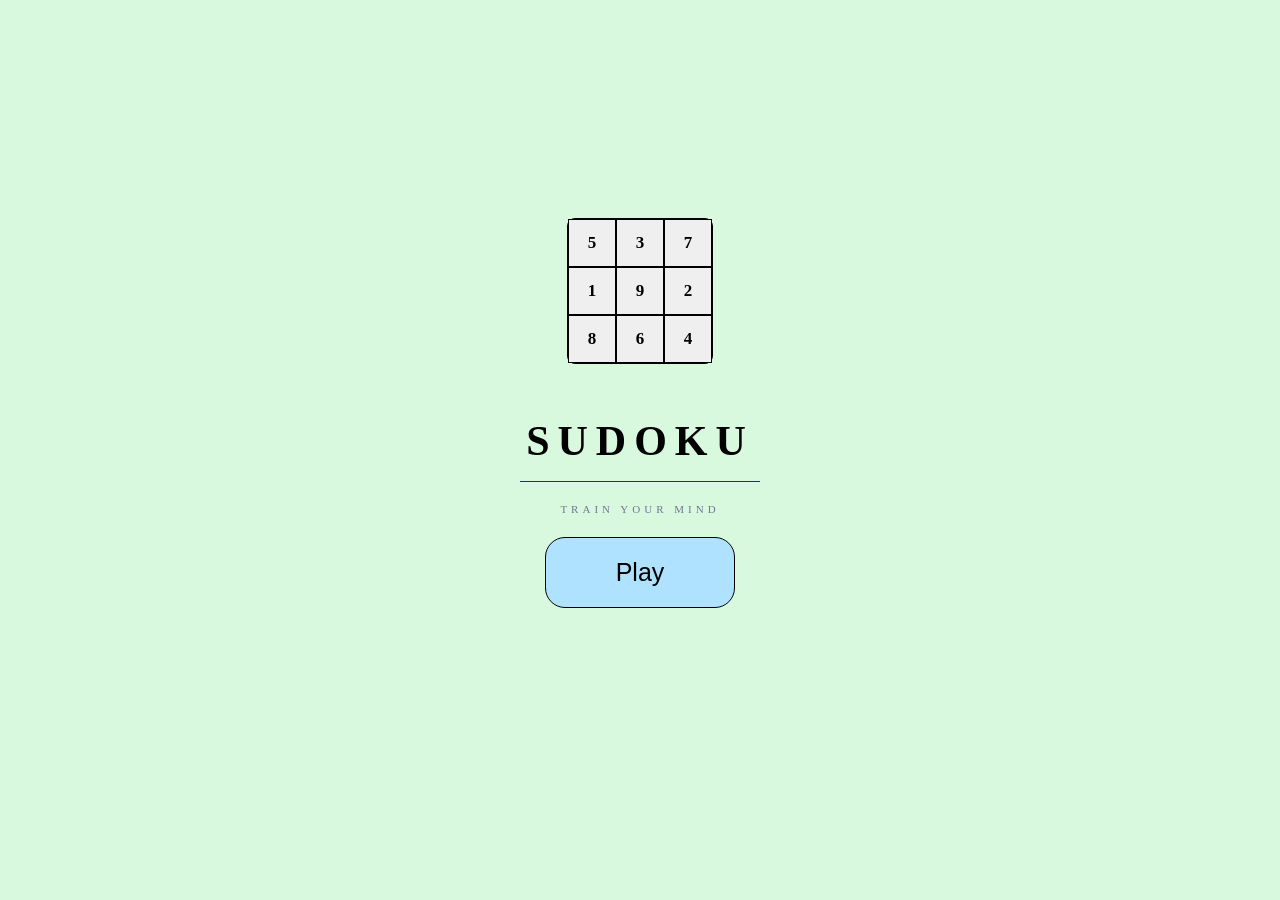
<file: index.html>
<!doctype html>
<html lang="en">
  <head>
    <meta charset="UTF-8" />
    <meta name="viewport" content="width=device-width, initial-scale=1.0" />
    <title>Home</title>
    <link rel="stylesheet" href="index.css" />
  </head>
  <body>
    <div id="container">
      <div id="block"></div>
      <h1 id="text">Sudoku</h1>
      <hr id="divider" />
      <h3 id="subtext">Train your mind</h3>
      <button id="play">Play</button>
    </div>
  </body>
  <script src="index.js"></script>
</html>
</file>
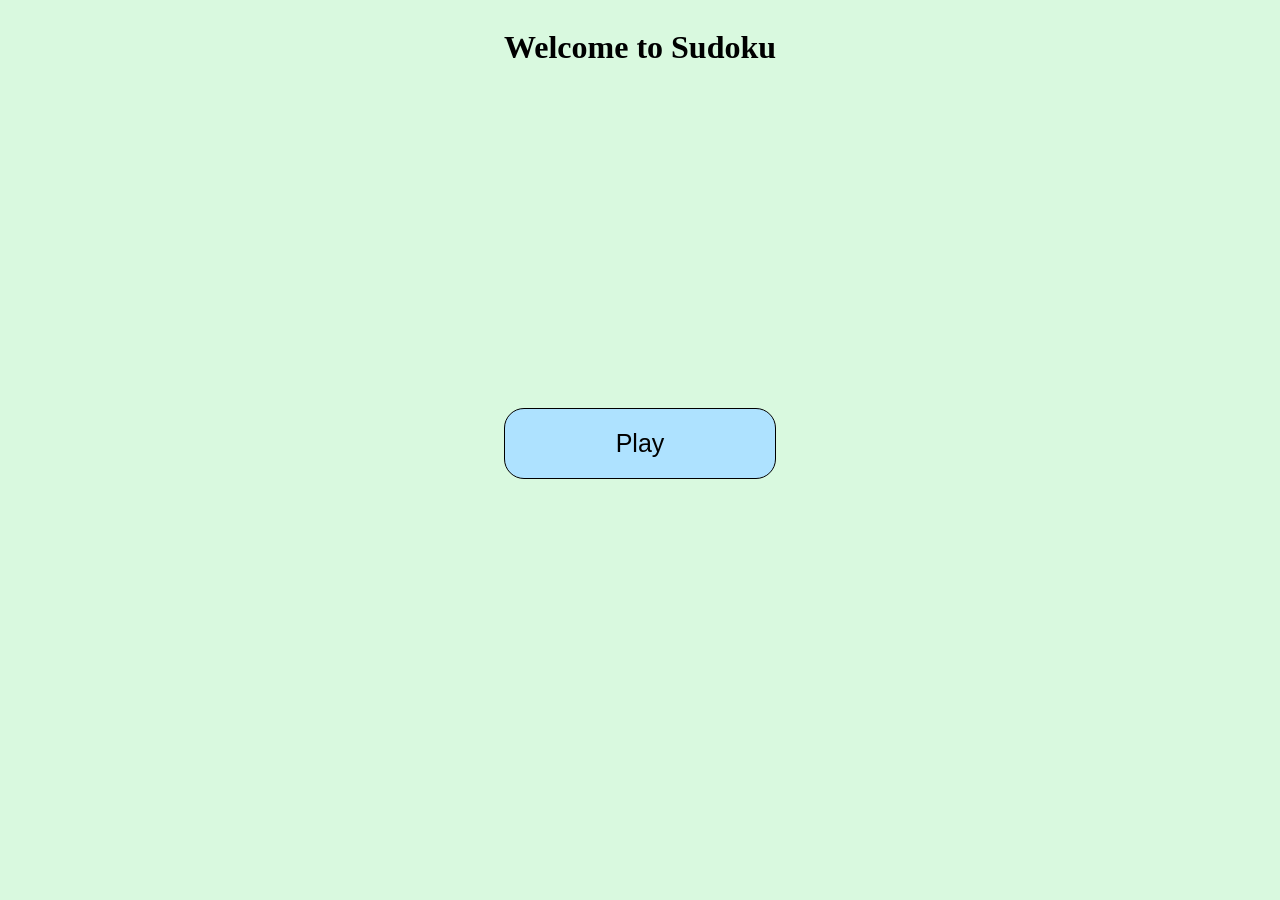
<file: index/index.html>
<!doctype html>
<html lang="en">
  <head>
    <meta charset="UTF-8" />
    <meta name="viewport" content="width=device-width, initial-scale=1.0" />
    <title>Home</title>
    <link rel="stylesheet" href="index.css" />
  </head>
  <body>
    <div class="container">
      <h1>Welcome to Sudoku</h1>
      <button id="play">Play</button>
    </div>
  </body>
  <script src="index.js"></script>
</html>
</file>
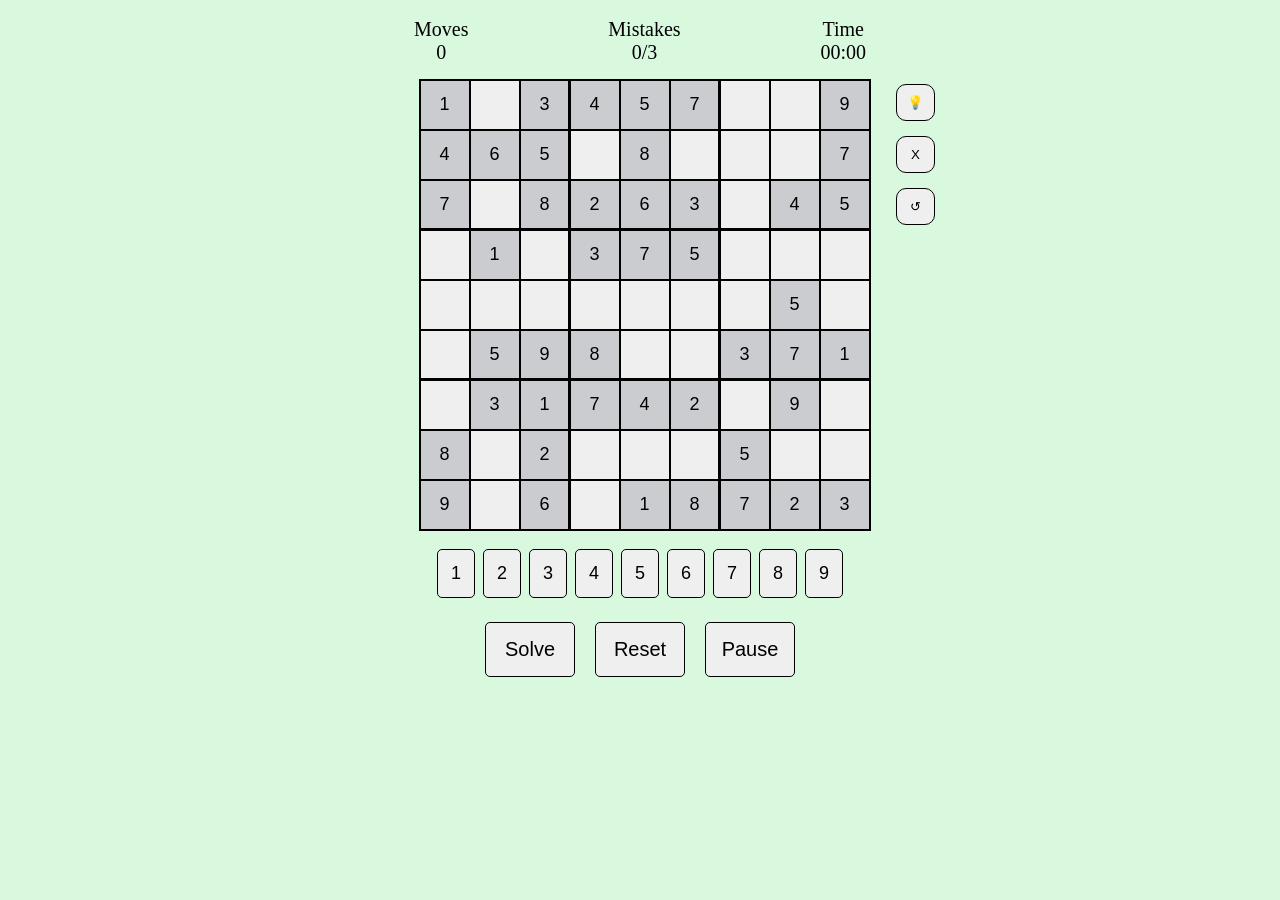
<file: sudoku.html>
<!doctype html>
<html lang="en">
  <head>
    <meta charset="UTF-8" />
    <meta name="viewport" content="width=device-width, initial-scale=1.0" />
    <title>Easy</title>
    <link rel="stylesheet" href="sudoku.css" />
  </head>
  <body>
    <div class="container">
      <div id="topsection">
        <div id="movesection">
          <div id="Moves">Moves</div>
          <div id="movenum">0</div>
        </div>

        <div id="mistakesection">
          <div id="mistakes">Mistakes</div>
          <div id="mistakenum">0/3</div>
        </div>

        <div id="timesection">
          <div id="time">Time</div>
          <div id="stopwatch">
            <div id="minute">00:</div>
            <div id="second">00</div>
          </div>
        </div>
      </div>
      <div id="board">
        <div id="block"></div>
        <div id="game-controls">
          <button id="hint" title="hint">💡</button>
          <button id="erase" title="Erase">X</button>
          <button id="undo" title="undo">↺</button>
        </div>
      </div>

      <div id="buttons">
        <button id="1">1</button>
        <button id="2">2</button>
        <button id="3">3</button>
        <button id="4">4</button>
        <button id="5">5</button>
        <button id="6">6</button>
        <button id="7">7</button>
        <button id="8">8</button>
        <button id="9">9</button>
      </div>

      <div>
        <div id="features">
          <div id="bottomoption">
            <button id="solve">Solve</button>
            <button id="reset">Reset</button>
            <button id="pause">Pause</button>
          </div>
        </div>

        <div id="pausebox" style="display: none">
          <div id="pausetext">Game Paused</div>
          <button id="resume">Resume</button>
        </div>

        <div id="result" style="display: none">
          <div id="result-text"></div>
          <div id="result-subtext"></div>
          <div id="result-content">
            <div id="result-time">
              <div id="label">Time</div>
              <span id="result-time-value"></span>
            </div>

            <div id="result-moves">
              <div id="label">Moves</div>
              <span id="result-moves-value"></span>
            </div>
          </div>

          <div id="options">
            <div id="playagain">Play Again</div>
            <div id="home">Home</div>
          </div>
        </div>
      </div>
    </div>
  </body>
  <script src="sudoku.js"></script>
</html>
</file>
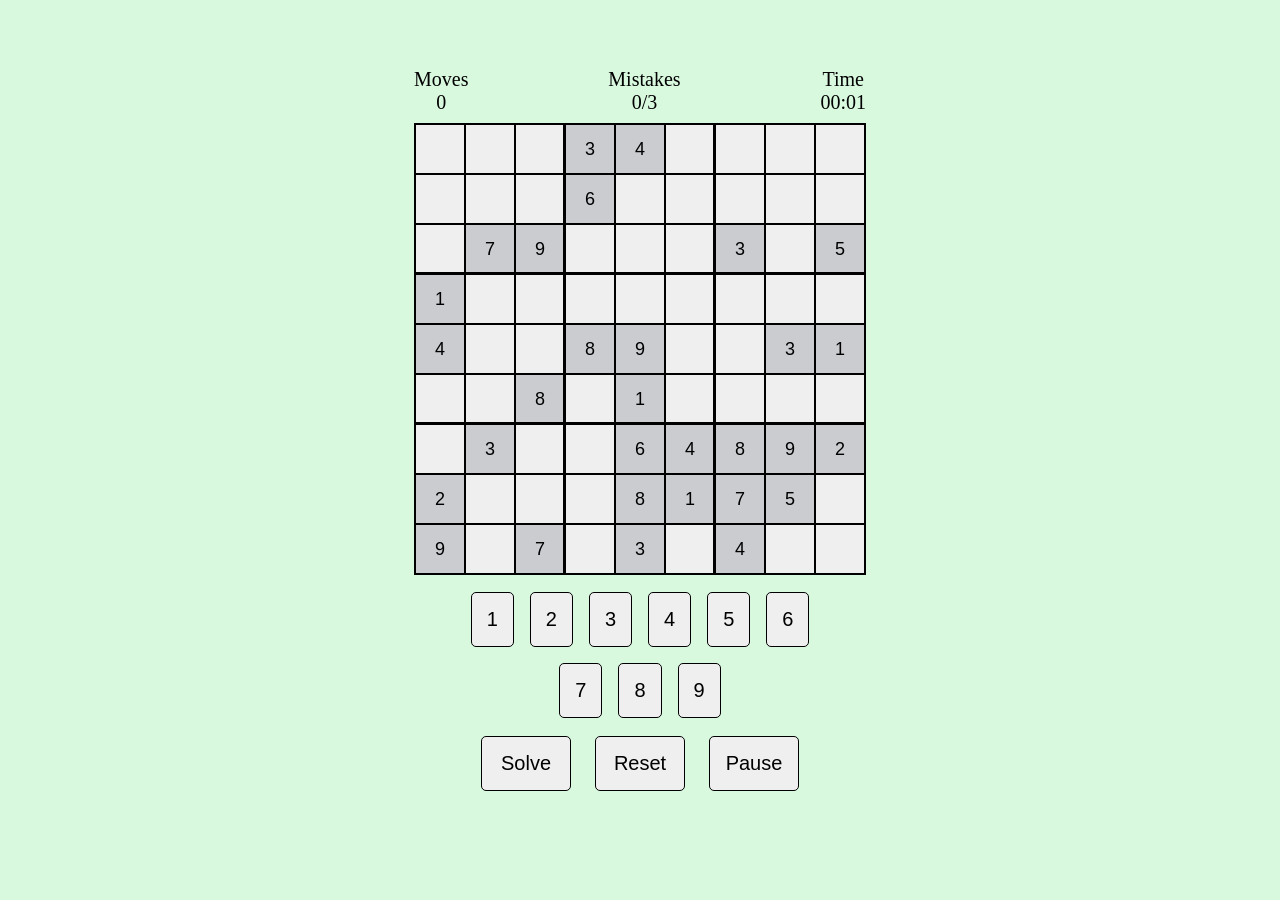
<file: sudoku/sudoku.html>
<!doctype html>
<html lang="en">
  <head>
    <meta charset="UTF-8" />
    <meta name="viewport" content="width=device-width, initial-scale=1.0" />
    <title>Document</title>
    <link rel="stylesheet" href="sudoku.css" />
  </head>
  <body>
    <div class="container">
      <div id="topsection">
        <div id="movesection">
          <div id="Moves">Moves</div>
          <div id="movenum">0</div>
        </div>

        <div id="mistakesection">
          <div id="mistakes">Mistakes</div>
          <div id="mistakenum">0/3</div>
        </div>

        <div id="timesection">
          <div id="time">Time</div>
          <div id="stopwatch">
            <div id="minute">00:</div>
            <div id="second">00</div>
          </div>
        </div>
      </div>

      <div id="block"></div>
      <div id="buttons">
        <button id="1">1</button>
        <button id="2">2</button>
        <button id="3">3</button>
        <button id="4">4</button>
        <button id="5">5</button>
        <button id="6">6</button>
        <button id="7">7</button>
        <button id="8">8</button>
        <button id="9">9</button>
      </div>

      <div>
        <div id="features">
          <button id="solve">Solve</button>
          <button id="reset">Reset</button>
          <button id="pause">Pause</button>
        </div>

        <div id="result" style="display: none">
          <div id="result-text"></div>
          <div id="result-subtext"></div>
          <div id="result-content">
            <div id="result-time">
              <div id="label">Time</div>
              <span id="result-time-value"></span>
            </div>

            <div id="result-moves">
              <div id="label">Moves</div>
              <span id="result-moves-value"></span>
            </div>
          </div>

          <div id="options">
            <div id="playagain">Play Again</div>
            <div id="home">Home</div>
          </div>
        </div>
      </div>
    </div>
  </body>
  <script src="sudoku.js"></script>
</html>
</file>
<file: index.css>
body {
  display: flex;
  justify-content: center;
  align-items: center;
  background: #d9f9df;
  flex-wrap: wrap;
  min-height: 90vh;
  flex-direction: column;
}

#container {
  display: flex;
  flex-direction: column;
  align-items: center;
  gap: 0;
}

#block {
  display: grid;
  grid-template-columns: repeat(3, 48px);
  border-radius: 8px;
  margin-bottom: 24px;
  border: 1px solid black;
}

.cell {
  width: 48px;
  height: 48px;
  display: flex;
  justify-content: center;
  align-items: center;
  font-size: 17px;
  font-family: "EB Garamond", Georgia, serif;
  font-weight: 700;
  border: 1px solid black;
}

#text {
  font-family: "EB Garamond", Georgia, serif;
  font-size: 42px;
  font-weight: 700;
  letter-spacing: 8px;
  text-transform: uppercase;
  margin-bottom: 6px;
}

#divider {
  width: 240px;
  border: none;
  border-top: 1px solid #2a3450;
  margin: 10px 0;
}

#subtext {
  font-size: 11px;
  color: #6b7894;
  letter-spacing: 4px;
  text-transform: uppercase;
  font-weight: 400;
  margin-bottom: 22px;
}

#play {
  padding: 20px 70px;
  border: 1px solid black;
  border-radius: 20px;
  font-size: 25px;
  background: #aee2ff;
}

#play:hover {
  transform: scale(1.1);
  cursor: pointer;
}

#play:active {
  transform: scale(0.95);
  cursor: pointer;
}
</file>
<file: index/index.css>
body {
  display: flex;
  justify-content: center;
  align-items: center;
  background: #d9f9df;
  flex-wrap: wrap;
}

.container {
  display: flex;
  flex-direction: column;
  gap: 20rem;
}

#play {
  padding: 20px 30px;
  border: 1px solid black;
  border-radius: 20px;
  font-size: 25px;
  background: #aee2ff;
}

#play:hover {
  transform: scale(1.1);
  cursor: pointer;
}

#play:active {
  transform: scale(0.95);
  cursor: pointer;
}
</file>
<file: sudoku.css>
body {
  justify-content: center;
  align-items: center;
  background: #d9f9df;
  display: flex;
  flex-direction: column;
  flex-wrap: wrap;
}

.container {
  display: flex;
  justify-content: center;
  align-items: center;
  flex-direction: column;
  margin-top: 10px;
  gap: 10px;
}

#board {
  display: flex;
  position: relative;
}

#game-controls {
  left: calc(100% + 30px);
  position: absolute;
  top: 10px;
  display: flex;
  flex-direction: column;
  gap: 15px;
}

#hint,
#undo,
#erase {
  padding: 10px;
  border-radius: 10px;
  border: 1px solid black;
}

#hint:hover,
#undo:hover,
#erase:hover {
  background: #ece7d5;
  cursor: pointer;
}

#block {
  display: grid;
  grid-template-columns: repeat(9, auto);
  margin: 1%;
  border: 1px solid black;
}

#buttons {
  display: flex;
  justify-content: center;
  max-width: 360px;
  /* flex-wrap: wrap; */
}

.cell {
  margin: 0;
  display: flex;
  width: 40px;
  height: 40px;
  justify-content: center;
  align-items: center;
  font-size: 18px;
  border: 1px solid black;
}

@media screen and (min-width: 769px) {
  .cell {
    width: 50px;
    height: 50px;
  }
}
.cell.border-right {
  box-shadow: inset -1px 0 0 0 #000;
}

.cell.border-bottom {
  box-shadow: inset 0 -1px 0 0 #000;
}

.cell.border-right.border-bottom {
  box-shadow:
    inset -1px 0 0 0 #000,
    inset 0 -1px 0 0 #000;
}

#buttons button {
  padding: 13px 13px;
  margin: 4px;
  font-size: 18px;
  border: 1px solid black;
  border-radius: 5px;
}
#buttons button:hover {
  background: #ece7d5;
  cursor: pointer;
}

#buttons button:active {
  cursor: pointer;
}

#bottomoption {
  display: flex;
  flex-direction: row;
  /* gap: 20px; */
}

#solve,
#reset,
#pause {
  font-size: 20px;
  width: 90px;
  height: 55px;
  border: 1px solid black;
  border-radius: 5px;
  margin: 10px;
  position: relative;
}

#solve:hover,
#pause:hover,
#reset:hover,
#resume:hover {
  background: #ece7d5;
  cursor: pointer;
}

#pausebox {
  margin-top: 300px;
  display: flex;
  flex-direction: column;
  gap: 20px;
}

#pausetext {
  font-size: 30px;
}

#resume {
  padding: 10px;
  font-size: 20px;
  border-radius: 5px;
  border: 1px solid black;
}

#result {
  padding: 2rem 2rem 1.5rem;
  background: white;
  border: 1px solid #fac775;
  width: 300px;
  border-radius: 20px;
  text-align: center;
  position: absolute;
  top: 50%;
  left: 50%;
  transform: translate(-50%, -50%);
}

#result-text {
  font-family: "EB Garamond", Georgia, serif;
  font-size: 32px;
  font-weight: 700;
  color: #27500a;
  margin: 0 0 4px;
}

#result-subtext {
  font-size: 14px;
  color: #888780;
  font-weight: 400;
  margin: 0 0 1.25rem;
}

#result-content {
  display: flex;
  flex-direction: row;
  gap: 10px;
  margin-bottom: 1.25rem;
}

#label {
  font-size: 15px;
  color: #3b6d11;
  text-transform: uppercase;
}

#result-moves,
#result-time {
  flex: 1;
  background: #eaf3de;
  border: none;
  border-radius: 10px;
  padding: 12px 8px;
  display: flex;
  flex-direction: column;
  align-items: center;
  gap: 4px;
}

#result-moves-value,
#result-time-value {
  font-size: 22px;
  font-weight: 500;
  color: #27500a;
  position: static;
}

#options {
  display: flex;
  gap: 50px;
}

#playagain,
#home {
  flex: 1;
  padding: 12px;
  border-radius: 10px;
  font-size: 15px;
  font-weight: 500;
  cursor: pointer;
  text-align: center;
  border: none;
}

#playagain {
  background: #3b6d11;
  color: #ffffff;
}

#playagain:hover {
  background: #27500a;
}

#home {
  background: #ffffff;
  color: #444441;
  border: 1.5px solid #d3d1c7;
}
#home:hover {
  background: #f1efe8;
}

#topsection {
  display: flex;
  flex-direction: row;
  align-self: flex-start;
  justify-content: space-between;
  width: 100%;
}
#timesection,
#movesection,
#mistakesection {
  display: flex;
  flex-direction: column;
  align-items: center;
}

#stopwatch {
  display: flex;
  flex-direction: row;
}

#Moves,
#movenum,
#time,
#minute,
#second,
#mistakenum,
#mistakes {
  font-size: 20px;
}
</file>
<file: sudoku/sudoku.css>
body {
  justify-content: center;
  align-items: center;
  background: #d9f9df;
  display: flex;
  flex-direction: column;
  flex-wrap: wrap;
}

.container {
  display: flex;
  justify-content: center;
  align-items: center;
  flex-direction: column;
  margin-top: 60px;
}

#block {
  display: grid;
  grid-template-columns: repeat(9, auto);
  margin: 2%;
  border: 1px solid black;
}

#buttons {
  display: flex;
  justify-content: center;
  max-width: 360px;
  flex-wrap: wrap;
}

.cell {
  margin: 0;
  display: flex;
  width: 40px;
  height: 40px;
  justify-content: center;
  align-items: center;
  font-size: 18px;
  border: 1px solid black;
}

@media screen and (min-width: 769px) {
  .cell {
    width: 50px;
    height: 50px;
  }
}
.cell.border-right {
  box-shadow: inset -1px 0 0 0 #000;
}

.cell.border-bottom {
  box-shadow: inset 0 -1px 0 0 #000;
}

.cell.border-right.border-bottom {
  box-shadow:
    inset -1px 0 0 0 #000,
    inset 0 -1px 0 0 #000;
}

#buttons button {
  padding: 15px 15px;
  margin: 8px;
  font-size: 20px;
  border: 1px solid black;
  border-radius: 5px;
}
#buttons button:hover {
  background: #ece7d5;
  cursor: pointer;
}

#buttons button:active {
  cursor: pointer;
}

#solve {
  width: 90px;
  height: 55px;
  margin: 10px;
  font-size: 20px;
  border: 1px solid black;
  border-radius: 5px;
}

#solve:hover {
  background: #ece7d5;
  cursor: pointer;
}

#solve:active {
  cursor: pointer;
}

#reset {
  width: 90px;
  height: 55px;
  margin: 10px;
  font-size: 20px;
  border: 1px solid black;
  border-radius: 5px;
}

#reset:hover {
  background: #ece7d5;
  cursor: pointer;
}

#reset:active {
  cursor: pointer;
}

#pause {
  width: 90px;
  height: 55px;
  margin: 10px;
  font-size: 20px;
  border: 1px solid black;
  border-radius: 5px;
}

#pause:hover {
  background: #ece7d5;
  cursor: pointer;
}

#pause:active {
  cursor: pointer;
}
#result {
  padding: 2rem 2rem 1.5rem;
  background: white;
  border: 1px solid #fac775;
  width: 300px;
  border-radius: 20px;
  text-align: center;
  position: absolute;
  top: 50%;
  left: 50%;
  transform: translate(-50%, -50%);
}

#result-text {
  font-family: "EB Garamond", Georgia, serif;
  font-size: 32px;
  font-weight: 700;
  color: #27500a;
  margin: 0 0 4px;
}

#result-subtext {
  font-size: 14px;
  color: #888780;
  font-weight: 400;
  margin: 0 0 1.25rem;
}

#result-content {
  display: flex;
  flex-direction: row;
  gap: 10px;
  margin-bottom: 1.25rem;
}

#label {
  font-size: 15px;
  color: #3b6d11;
  text-transform: uppercase;
}

#result-moves,
#result-time {
  flex: 1;
  background: #eaf3de;
  border: none;
  border-radius: 10px;
  padding: 12px 8px;
  display: flex;
  flex-direction: column;
  align-items: center;
  gap: 4px;
}

#result-moves-value,
#result-time-value {
  font-size: 22px;
  font-weight: 500;
  color: #27500a;
  position: static;
}

#options {
  display: flex;
  gap: 50px;
}

#playagain,
#home {
  flex: 1;
  padding: 12px;
  border-radius: 10px;
  font-size: 15px;
  font-weight: 500;
  cursor: pointer;
  text-align: center;
  border: none;
}

#playagain {
  background: #3b6d11;
  color: #ffffff;
}

#playagain:hover {
  background: #27500a;
}

#home {
  background: #ffffff;
  color: #444441;
  border: 1.5px solid #d3d1c7;
}
#home:hover {
  background: #f1efe8;
}

#topsection {
  display: flex;
  flex-direction: row;
  justify-content: space-between;
  width: 100%;
}
#timesection,
#movesection,
#mistakesection {
  display: flex;
  flex-direction: column;
  align-items: center;
}

#stopwatch {
  display: flex;
  flex-direction: row;
}

#Moves,
#movenum,
#time,
#minute,
#second,
#mistakenum,
#mistakes {
  font-size: 20px;
}
</file>
